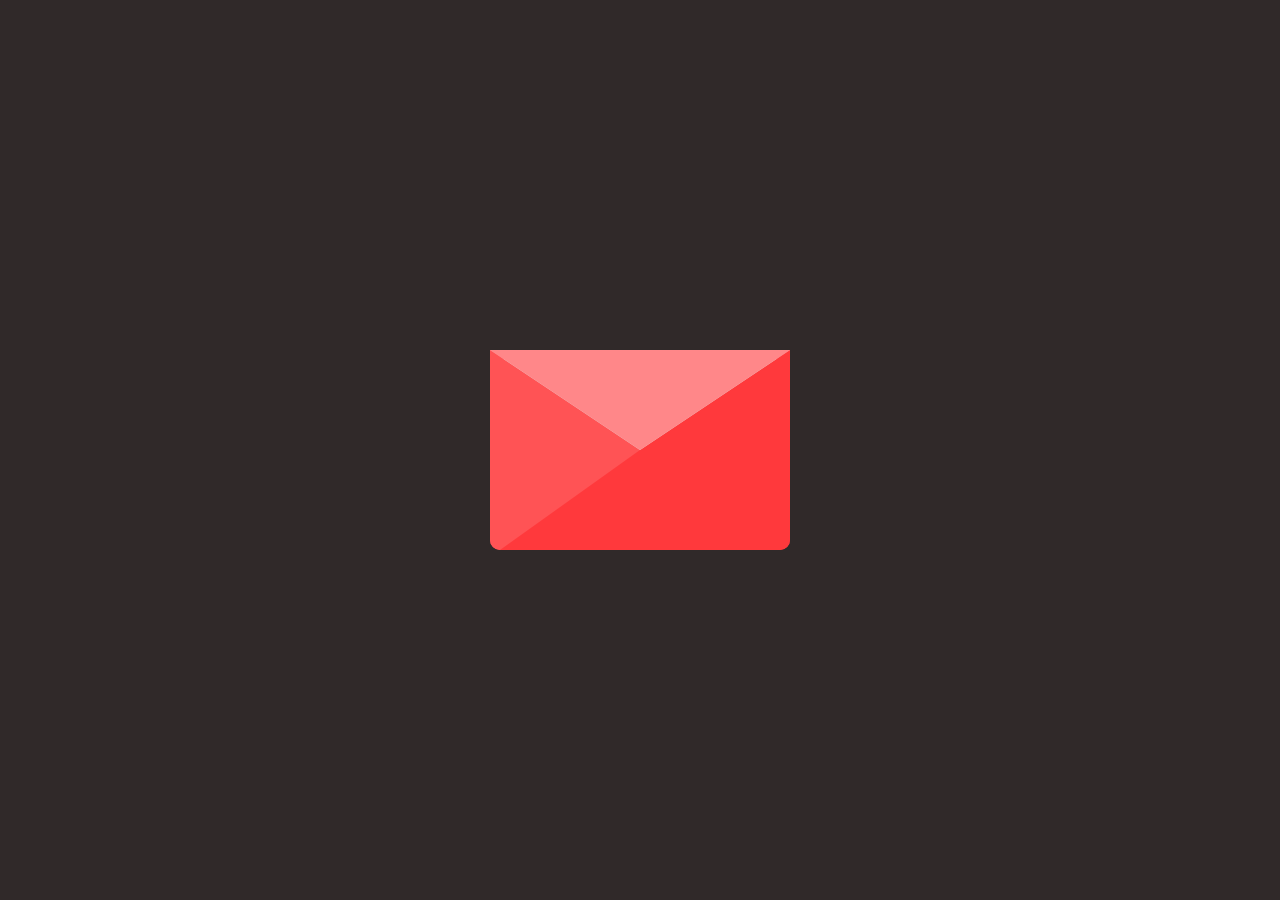
<file: index.html>
<!DOCTYPE html>
<html lang="en">
<head>
    <meta charset="UTF-8">
    <meta name="viewport" content="width=device-width, initial-scale=1.0">
    <link href="https://emoji-css.afeld.me/emoji.css" rel="stylesheet">
    <link rel="stylesheet" href="css/letter.css">
    <title>...</title>
    
</head>
<body>
    <a href="main.html">
    <div class="wrapper">
        <div class="mail">
          <div class="cover"></div>
          <div class="letter">
            <h1>
                  <i class="em em-heart" aria-role="presentation" aria-label="HEAVY BLACK HEART"> 
                  </i>
          </h1></div>
        </div>
      </div>
    </a>
      
</body>
</html>
</file>
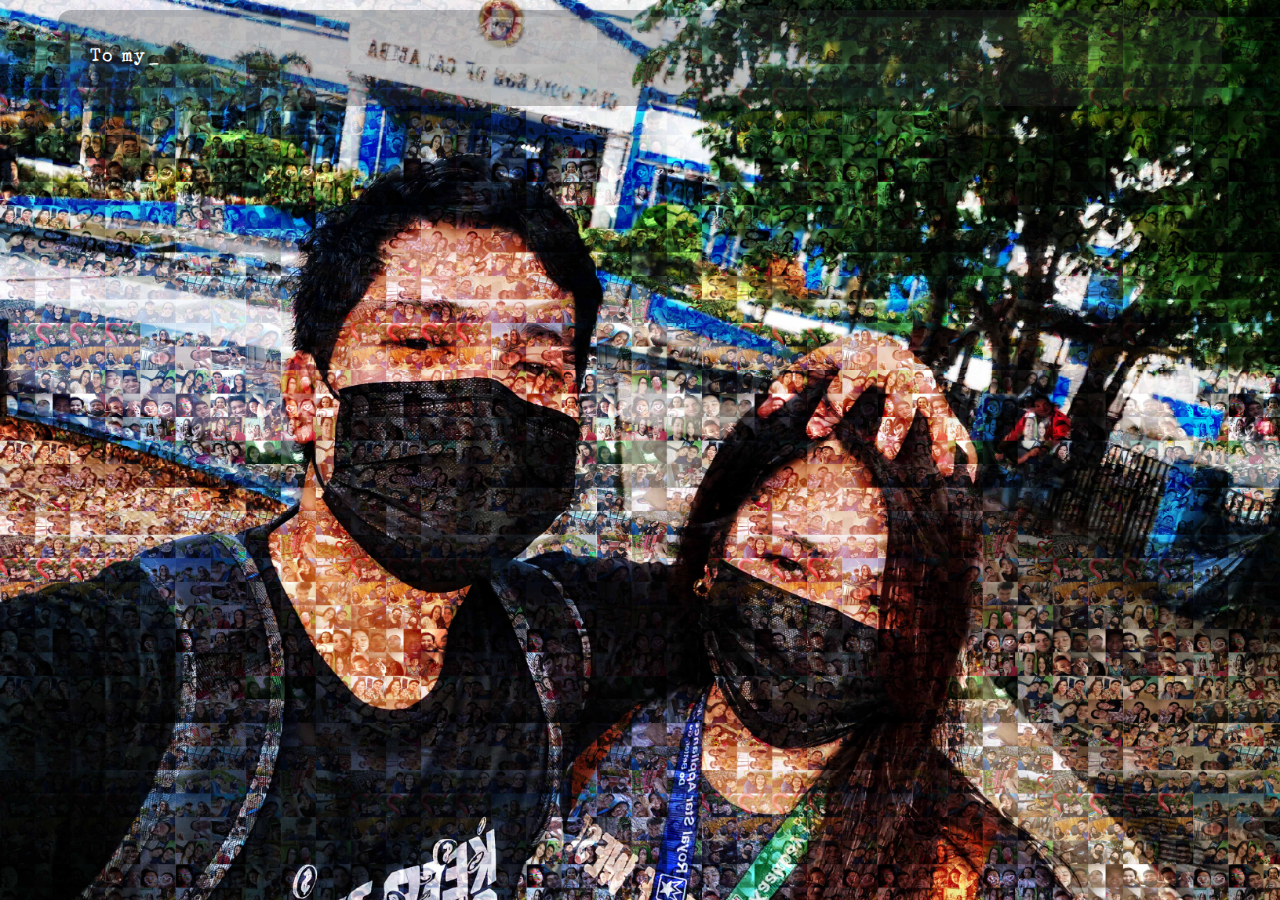
<file: main.html>
<!DOCTYPE html>
<html lang="en">
<head>
    <meta charset="UTF-8">
    <meta http-equiv="X-UA-Compatible" content="IE=edge">
    <meta name="viewport" content="width=device-width, initial-scale=1.0">
    <link rel="stylesheet" href="css/style.css">
    <title>Happy 2nd Anniversary Beb <3 </title>
</head>
<body>
    <div id="typedtext"></div>
</body>
<script src="js/typewriter.js"></script>
</html>
</file>
<file: css/letter.css>
*{
  margin: 0;
  padding: 0;
}

body {
  background: #302929;
}

.wrapper{
  position: absolute; /* Absolute positioning */
  top: 50%;
  left: 50%;
  transform: translate(-50%,-50%);  /* Move x,y */
}

.mail{
  width: 300px;
  height: 200px;
  background: #ff8789;
  position: relative;
  transform-style: preserve-3d; /* Keep 3Dx effect */
  border-bottom-left-radius: 20px; /* Lower left corner */
  border-bottom-right-radius: 20px;
  cursor: pointer; /* Mouse style */
}
 /* Right */
.mail:before{ /* add before */
  content: '';
  position: absolute;
  top: 0;
  right: 0;
  border-left: 140px solid Transparent;
  border-right: 150px solid #ff393c;
  border-top: 100px solid Transparent;
  border-bottom: 100px solid #ff393c;
  z-index: 5; /* Cascading sort */
  border-bottom-right-radius: 10px;
}
 /* left */
.mail:after{
  content: '';
  position: absolute;
  top: 0;
  left: 0;
  border-left: 150px solid #ff5355;
  border-right: 140px solid Transparent;
  border-top: 100px solid Transparent;
  border-bottom: 100px solid #ff5355;
  z-index: 4;
  border-bottom-left-radius: 10px;
}

.cover:before{ /* Above */
  content: '';
  position: absolute;
  top: 0;
  left: 0;
  border-left: 150px solid transparent;
  border-right: 150px solid transparent;
  border-top: 100px solid #ff8789;
  border-bottom: 100px solid transparent;
  z-index: 6;
  transform-origin: top;
  transform: rotateX(0deg);
  transition: all 1s 1s ease;
}

.letter{ /* Card */
  position: absolute;
  z-index: 3;
  top: 0px;
  left: 10px;
  background: #dedede;
  width: 280px;
  height: 180px;
  border-radius: 20px;
  transition: all 1s ease; /* Transition time */
}

.letter h1{ /* @ symbol */
  position: absolute;
  top: 50%;
  left: 50%;
  transform: translate(-50%,-50%);
  font-size: 80px;
  color: #798992;
  font-weight: 900;
}

.mail:hover .cover:before{
  transform: rotateX(180deg); /* Flip the X axis */
  transition: all 1s ease;
}

.mail:hover .letter{
  top: -80px; /* Use top to move */
  transition: all 1s 1s ease;
}
</file>
<file: css/style.css>
@import url('https://fonts.googleapis.com/css?family=Special+Elite');

/* p {
    padding: 2rem;
    font-size: 1.5rem;
    letter-spacing: 0.1rem;
    font-family: 'Special Elite', cursive;
    border-radius: 13px;
    background-color: rgba(53, 53, 53, 0.308);
    color:white;
  } */

#typedtext
{
  font-family: 'Special Elite', cursive;
  margin: 10px 50px; 
  letter-spacing: 0.1rem; 
  border-radius: 13px;
  background-color: rgba(53, 53, 53, 0.308);
  color:white;
  font-size: 1.1rem;
  padding: 2rem;
  line-height: 1.8;
}

body
{
    background: url('../img/background.jpeg') no-repeat center center fixed; 
    -webkit-background-size: cover;
    -moz-background-size: cover;
    -o-background-size: cover;
    background-size: cover; 
}
</file>
